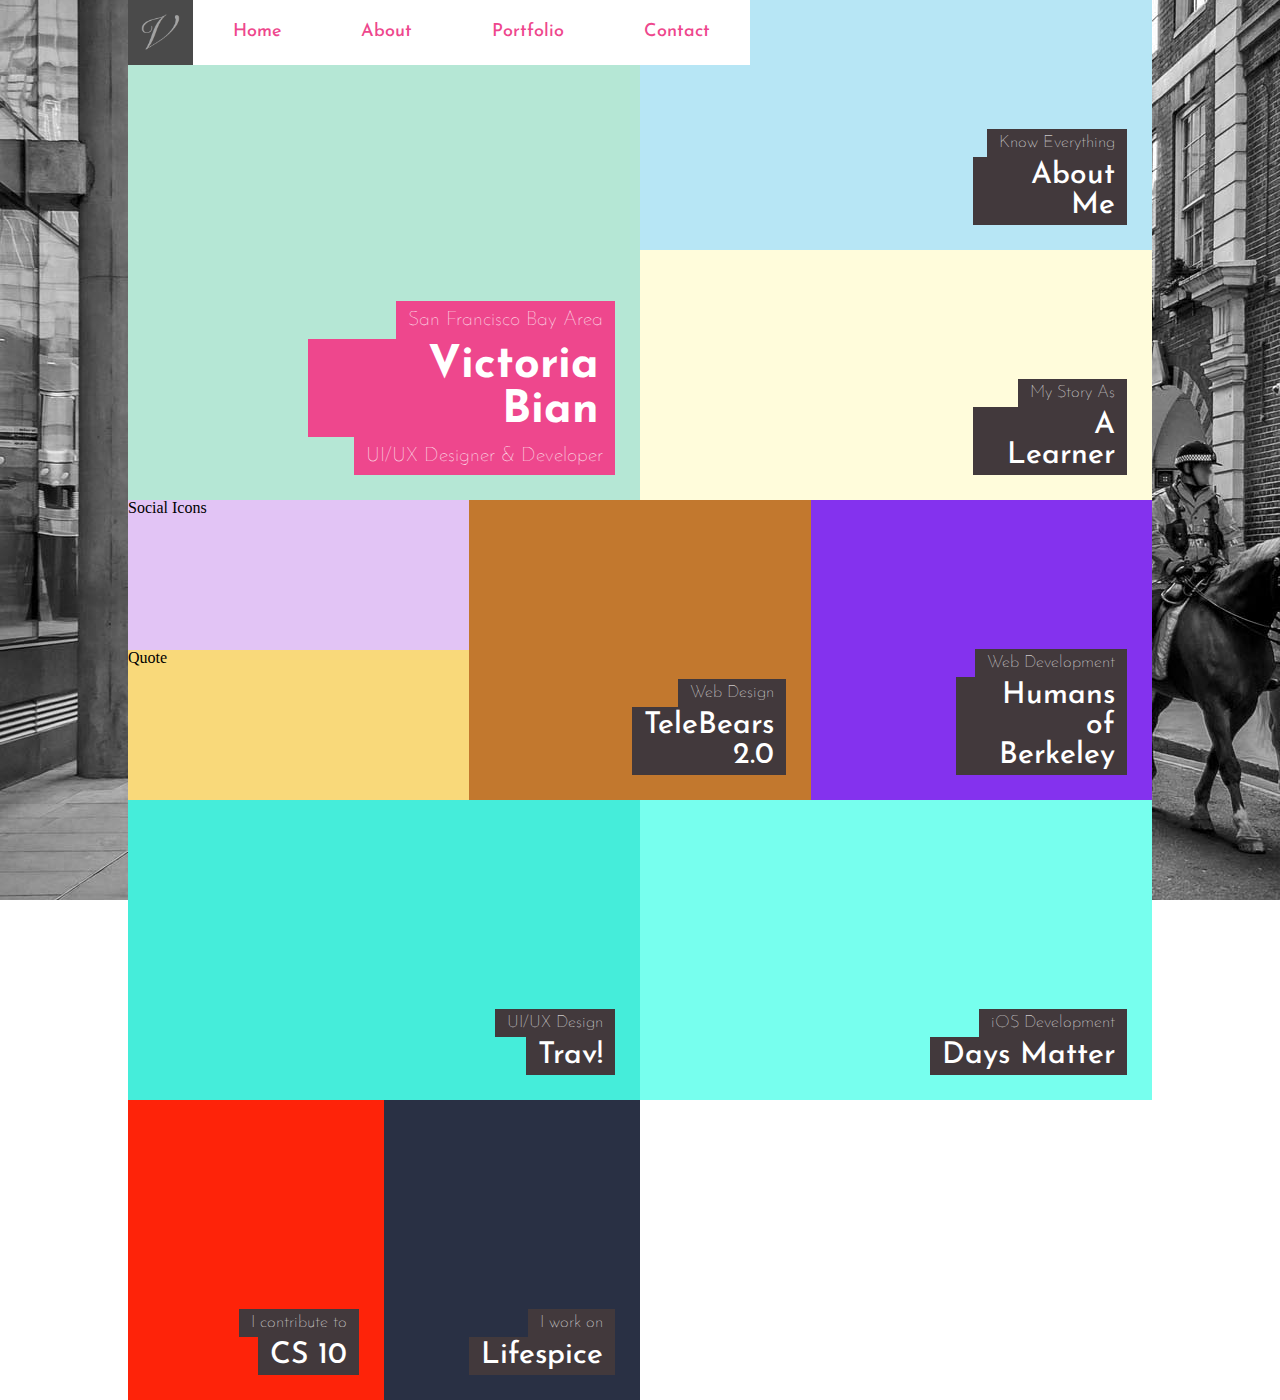
<file: untitled folder/index.html>
<!DOCTYPE html>
<!--[if IE 9]><html class="lt-ie10" lang="en" > <![endif]-->
<html class="no-js" lang="en" >

<head>

	<meta http-equiv="Content-Type" content="text/html; charset=UTF-8">
	
	<!-- Responsive and mobile friendly stuff -->
	<meta name="HandheldFriendly" content="True">
	<meta name="MobileOptimized" content="320">
	<meta name="viewport" content="width=device-width, initial-scale=1.0">
	<title>Victoria Bian: Designer & Developer</title>
	<meta name="description" content="Victoria Bian, UC Berkeley, Class of 2017, UI & UX Designer, Web Designer and Front-End Web Developer, iOS Developer.">
	<meta name="keywords" content="Victoria Bian, Portfolio, Cal, UC Berkeley, Designer, Developer, Computer Science, User Interface, User Experience, iOS, Web Design">

	<meta name="author" content="Victoria Bian">

	<link rel="shortcut icon" href="/favicon.ico">



	<!-- Stylesheets -->
	
	<link rel="stylesheet" href="css/style.css">
	<link href='http://fonts.googleapis.com/css?family=Lato:300,400,700' rel='stylesheet' type='text/css'>
	<link href='http://fonts.googleapis.com/css?family=Josefin+Sans&subset=latin,latin-ext' rel='stylesheet' type='text/css'>

	
	<!-- Modernizr -->
	<script src="js/modernizr.js"></script>



    
    <!-- Google Analytics -->
    


</head>

<body>
	
	<!-- Wrapper -->
	<div class="wrapper">
		
		<!-- Navigation -->
		<nav class="navigation">
			<ul>
				<li id="logo">
					<a href="#"></a>
				</li>
				
				<li class="navigation-item first">
					<a href="#">Home</a>
				</li>
				
				<li class="navigation-item">
					<a href="about">About</a>
				</li>
				
				<li class="navigation-item">
					<a href="portfolio">Portfolio</a>
				</li>
				
				<li class="navigation-item">
					<a href="contact">Contact</a>
				</li>	
			</ul>
		</nav>
		
		<!-- Grid Layout -->
		<div class="container">
			
			<div id="first-row" class="section group">
				<div id="photo" class="col large-grid">
					<a href="#">
						<div class="xlarge-grid-text pink">
							<h3>San Francisco Bay Area</h3>
							<h1>Victoria Bian</h1>
							<h3>UI/UX Designer & Developer</h3>
						</div>
					</a>
				</div>
				<div class="col large-grid">
					<div class="section group">
						<div id="about" class="col full-grid">
							<a href="about/design">
								<div class="small-grid-text gray">
									<h4>Know Everything</h4>
									<h2>About Me</h2>
								</div>
							</a>
						</div>
					</div>
					<div class="section group">
						<div id="story" class="col full-grid">
							<a href="about/develop">
								<div class="small-grid-text gray">
									<h4>My Story As</h4>
									<h2>A Learner</h2>
								</div>
							</a>
						</div>
					</div>
				</div>

			</div>
			
			<div id="second-row" class="section group">
				<div class="col medium-grid">
					<div class="section group">
						<div id="icon" class="col full-grid">
							Social Icons
						</div>
					</div>
					<div class="section group">
						<div id="quote" class="col full-grid">
							Quote
						</div>
					</div>
				</div>

				<div id="web-design" class="col medium-grid">
					<a href="portfolio/web">
						<div class="medium-grid-text gray">
							<h4>Web Design</h4>
							<h2>TeleBears 2.0</h2>
						</div>
					</a>
				</div>
				<div id="web-development" class="col medium-grid">
					<a href="portfolio/app">
						<div class="large-grid-text gray">
							<h4>Web Development</h4>
							<h2>Humans of Berkeley</h2>
						</div>
					</a>
				</div>
			</div>
			<div id="third-row" class="section group">
				<div id="ui-ux" class="col large-grid">
					<a href="portfolio/ui-ux">
						<div class="small-grid-text gray">
							<h4>UI/UX Design</h4>
							<h2>Trav!</h2>
						</div>
					</a>
				</div>
				<div id="ios" class="col large-grid">
					<a href="portfolio/ios">
						<div class="medium-grid-text gray">
							<h4>iOS Development</h4>
							<h2>Days Matter</h2>
						</div>
					</a>
				</div>				
			</div>
			
			<div id="fourth-row" class="section group">
				<div id="course" class="col small-grid">
					<a href="portfolio/ui-ux">
						<div class="large-grid-text gray">
							<h4>I contribute to</h4>
							<h2>CS 10</h2>
						</div>
					</a>
				</div>
				<div id="work" class="col small-grid">
					<a href="portfolio/ios">
						<div class="large-grid-text gray">
							<h4>I work on</h4>
							<h2>Lifespice</h2>
						</div>
					</a>
				</div>
<!--
				<div id="work" class="col large-grid">
					<div class="section group">
						<div id="course" class="large-grid">
							<a href="course" class="large-grid">
								<div class="medium-grid-text gray">
									<h4>I contribute to</h4>
									<h2>CS 10</h2>							
								</div>

							</a>
						</div>
					</div>
					<div class="section group">
						<div id="work" class="large-grid">
							<a href="work">
								<div class="small-grid-text gray">
									<h4>I work on</h4>
									<h2>Lifespice</h2>
								</div>
							</a>
						</div>
					</div>

				</div>
-->
			</div>
			
		
		</div>
		
		<!-- Footer -->
		<footer class="footer">
			
		</footer>

	</div>

  <!-- Scripts -->
  <script src="http://code.jquery.com/jquery-1.11.2.min.js"></script>
</body>
</html>
</file>
<file: untitled folder/css/style.css>
/* Styles for www.victoriabian.com */
/* FONT STYLES */
@font-face {
  font-family: 'Alegreya Sans';
  font-style: normal;
  font-weight: 100;
  src: local("Alegreya Sans Thin"), local("AlegreyaSans-Thin"), url(http://themes.googleusercontent.com/static/fonts/alegreyasans/v1/TKyx_-JJ6MdpQruNk-t-PMirbh6OUF7J5FHbYIz0tTY.woff) format("woff"); }
@font-face {
  font-family: 'Alegreya Sans';
  font-style: normal;
  font-weight: 400;
  src: local("Alegreya Sans"), local("AlegreyaSans-Regular"), url(http://themes.googleusercontent.com/static/fonts/alegreyasans/v1/KYNzioYhDai7mTMnx_gDgnt9r5m2YmP5sw3cUAQwL0E.woff) format("woff"); }
@font-face {
  font-family: 'Alegreya Sans';
  font-style: normal;
  font-weight: 500;
  src: local("Alegreya Sans Medium"), local("AlegreyaSans-Medium"), url(http://themes.googleusercontent.com/static/fonts/alegreyasans/v1/11EDm-lum6tskJMBbdy9aRSu2h6M8zeGTOAvuRkzdcM.woff) format("woff"); }
@font-face {
  font-family: 'Alegreya Sans';
  font-style: normal;
  font-weight: 700;
  src: local("Alegreya Sans Bold"), local("AlegreyaSans-Bold"), url(http://themes.googleusercontent.com/static/fonts/alegreyasans/v1/11EDm-lum6tskJMBbdy9aVV8F1P-UN-fltcX6iMUcbA.woff) format("woff"); }
/* RESET CSS */
html, body, div, span, applet, object, iframe,
h1, h2, h3, h4, h5, h6, p, blockquote, pre,
a, abbr, acronym, address, big, cite, code,
del, dfn, em, img, ins, kbd, q, s, samp,
small, strike, strong, sub, sup, tt, var,
b, u, i, center,
dl, dt, dd, ol, ul, li,
fieldset, form, label, legend,
table, caption, tbody, tfoot, thead, tr, th, td,
article, aside, canvas, details, embed,
figure, figcaption, footer, header, hgroup,
menu, nav, output, ruby, section, summary,
time, mark, audio, video {
  margin: 0;
  padding: 0;
  border: 0;
  font-size: 100%;
  font: inherit;
  vertical-align: baseline; }

/* HTML5 display-role reset for older browsers */
article, aside, details, figcaption, figure,
footer, header, hgroup, menu, nav, section {
  display: block; }

body {
  line-height: 1; }

ol, ul {
  list-style: none; }

blockquote, q {
  quotes: none; }

blockquote:before, blockquote:after,
q:before, q:after {
  content: '';
  content: none; }

table {
  border-collapse: collapse;
  border-spacing: 0; }

/* COLOR DEFINITIONS */
/* GENERAL */
html,
body {
  width: 100%;
  height: 100%; }

body {
  background: url("images/background.jpg");
  background-attachment: fixed !important;
  background-position: center center;
  width: 100%;
  height: 100%; }

.wrapper {
  width: 80%;
  max-width: 1200px;
  margin: 0 auto; }

/* CLEARFIX */
.clearfix, .wrapper, .clearfix:before, .clearfix:after, .container, .row {
  zoom: 1; }
  .clearfix:before, .wrapper:before, .container:before, .row:before, .clearfix:after, .wrapper:after, .container:after, .row:after {
    content: "\0020";
    display: block;
    height: 0; }
  .clearfix:after, .wrapper:after, .container:after, .row:after {
    clear: both; }

/* NAVIGATION */
.navigation {
  position: fixed;
  z-index: 3; }
  .navigation ul {
    overflow: hidden; }
  .navigation li {
    height: 65px; }
  .navigation #logo {
    position: fixed;
    width: 65px;
    background: #000 url("images/logo.png");
    background-size: contain;
    z-index: 2; }
    .navigation #logo a {
      display: block; }
    .navigation #logo:hover {
      cursor: pointer; }
  .navigation .navigation-item {
    float: left;
    position: relative;
    background: #fff;
    margin-left: 0;
    -moz-transition: margin-left 0.5s;
    -webkit-transition: margin-left 0.5s;
    transition: margin-left 0.5s;
    /*
    	    &#home {
    	      &:hover {
    	        cursor: default;
    	        background: $white;
    	        a { color: $pink; cursor: default; }
    	      }
    	    }
    */ }
    .navigation .navigation-item.first {
      margin-left: 65px; }
    .navigation .navigation-item a {
      display: block;
      width: 100%;
      height: 100%;
      padding: 22px 40px 0 40px;
      font: 500 18px/20px "Josefin Sans", "Lato", "Alegreya Sans", "Helvetica", "Arial", sans-serif;
      color: #ee478d;
      text-decoration: none; }
    .navigation .navigation-item.active, .navigation .navigation-item:hover {
      cursor: pointer;
      background: #ee478d; }
      .navigation .navigation-item.active a, .navigation .navigation-item:hover a {
        color: #fff; }
    .navigation .navigation-item.active:hover {
      cursor: default; }
      .navigation .navigation-item.active:hover a {
        cursor: default; }

/* TYPOGRAPHY */
h1, h2, h3, h4, h5, h6, p, a, li {
  font-family: "Josefin Sans", "Lato", "Alegreya Sans", "Helvetica", "Arial", sans-serif;
  color: #fff; }

h1 {
  font-weight: 700;
  font-size: 45px; }

h2 {
  font-weight: 500;
  font-size: 30px; }

h3, h4, h5, h6 {
  font-weight: 100; }

h3 {
  font-size: 20px;
  line-height: 30px; }
  h3.skill {
    font-size: 15px;
    text-transform: uppercase;
    letter-spacing: 0.1em;
    line-height: 23px; }

h4 {
  font-size: 17px;
  line-height: 20px; }

h5 {
  font-size: 40px;
  line-height: 46px; }
  h5 a.about-link,
  h5 em {
    font-weight: 400; }
  h5 a.about-link {
    display: inline;
    text-decoration: none;
    padding: 0; }
    h5 a.about-link:hover {
      text-decoration: underline; }

h6 {
  font-size: 15px;
  line-height: 17px;
  margin-bottom: 10px; }

hr {
  border: 1px solid white;
  margin: 15px 0; }

p {
  font-weight: 100;
  font-size: 25px;
  line-height: 32px; }
  p strong {
    font-weight: 400; }
  p em {
    text-decoration: underline; }

/* GRID */
.row,
.grid,
.small-grid,
.medium-grid,
.large-grid,
.full-grid {
  float: left; }

.grid, .small-grid, .medium-grid, .large-grid, .full-grid {
  position: relative;
  -webkit-box-sizing: border-box;
  -moz-box-sizing: border-box;
  box-sizing: border-box; }
  .grid:hover a, .small-grid:hover a, .medium-grid:hover a, .large-grid:hover a, .full-grid:hover a {
    cursor: pointer; }
    .grid:hover a .grid-text, .small-grid:hover a .grid-text, .medium-grid:hover a .grid-text, .large-grid:hover a .grid-text, .full-grid:hover a .grid-text, .grid:hover a .large-grid-text, .small-grid:hover a .large-grid-text, .medium-grid:hover a .large-grid-text, .large-grid:hover a .large-grid-text, .full-grid:hover a .large-grid-text,
    .grid:hover a .medium-grid-text,
    .small-grid:hover a .medium-grid-text,
    .medium-grid:hover a .medium-grid-text,
    .large-grid:hover a .medium-grid-text,
    .full-grid:hover a .medium-grid-text,
    .grid:hover a .small-grid-text,
    .small-grid:hover a .small-grid-text,
    .medium-grid:hover a .small-grid-text,
    .large-grid:hover a .small-grid-text,
    .full-grid:hover a .small-grid-text,
    .grid:hover a .xlarge-grid-text,
    .small-grid:hover a .xlarge-grid-text,
    .medium-grid:hover a .xlarge-grid-text,
    .large-grid:hover a .xlarge-grid-text,
    .full-grid:hover a .xlarge-grid-text,
    .grid:hover a .full-grid-text,
    .small-grid:hover a .full-grid-text,
    .medium-grid:hover a .full-grid-text,
    .large-grid:hover a .full-grid-text,
    .full-grid:hover a .full-grid-text {
      display: block; }
      .grid:hover a .grid-text h2, .small-grid:hover a .grid-text h2, .medium-grid:hover a .grid-text h2, .large-grid:hover a .grid-text h2, .full-grid:hover a .grid-text h2, .grid:hover a .large-grid-text h2, .small-grid:hover a .large-grid-text h2, .medium-grid:hover a .large-grid-text h2, .large-grid:hover a .large-grid-text h2, .full-grid:hover a .large-grid-text h2,
      .grid:hover a .medium-grid-text h2,
      .small-grid:hover a .medium-grid-text h2,
      .medium-grid:hover a .medium-grid-text h2,
      .large-grid:hover a .medium-grid-text h2,
      .full-grid:hover a .medium-grid-text h2,
      .grid:hover a .small-grid-text h2,
      .small-grid:hover a .small-grid-text h2,
      .medium-grid:hover a .small-grid-text h2,
      .large-grid:hover a .small-grid-text h2,
      .full-grid:hover a .small-grid-text h2,
      .grid:hover a .xlarge-grid-text h2,
      .small-grid:hover a .xlarge-grid-text h2,
      .medium-grid:hover a .xlarge-grid-text h2,
      .large-grid:hover a .xlarge-grid-text h2,
      .full-grid:hover a .xlarge-grid-text h2,
      .grid:hover a .full-grid-text h2,
      .small-grid:hover a .full-grid-text h2,
      .medium-grid:hover a .full-grid-text h2,
      .large-grid:hover a .full-grid-text h2,
      .full-grid:hover a .full-grid-text h2, .grid:hover a .grid-text h4, .small-grid:hover a .grid-text h4, .medium-grid:hover a .grid-text h4, .large-grid:hover a .grid-text h4, .full-grid:hover a .grid-text h4, .grid:hover a .large-grid-text h4, .small-grid:hover a .large-grid-text h4, .medium-grid:hover a .large-grid-text h4, .large-grid:hover a .large-grid-text h4, .full-grid:hover a .large-grid-text h4,
      .grid:hover a .medium-grid-text h4,
      .small-grid:hover a .medium-grid-text h4,
      .medium-grid:hover a .medium-grid-text h4,
      .large-grid:hover a .medium-grid-text h4,
      .full-grid:hover a .medium-grid-text h4,
      .grid:hover a .small-grid-text h4,
      .small-grid:hover a .small-grid-text h4,
      .medium-grid:hover a .small-grid-text h4,
      .large-grid:hover a .small-grid-text h4,
      .full-grid:hover a .small-grid-text h4,
      .grid:hover a .xlarge-grid-text h4,
      .small-grid:hover a .xlarge-grid-text h4,
      .medium-grid:hover a .xlarge-grid-text h4,
      .large-grid:hover a .xlarge-grid-text h4,
      .full-grid:hover a .xlarge-grid-text h4,
      .grid:hover a .full-grid-text h4,
      .small-grid:hover a .full-grid-text h4,
      .medium-grid:hover a .full-grid-text h4,
      .large-grid:hover a .full-grid-text h4,
      .full-grid:hover a .full-grid-text h4 {
        background: #42393c;
        color: #fff; }
  .grid a, .small-grid a, .medium-grid a, .large-grid a, .full-grid a {
    display: block;
    width: 100%;
    height: 100%;
    padding: 25px;
    -webkit-box-sizing: border-box;
    -moz-box-sizing: border-box;
    box-sizing: border-box; }
  .grid.blue, .blue.small-grid, .blue.medium-grid, .blue.large-grid, .blue.full-grid {
    background: #00bcdd; }
  .grid.pink, .pink.small-grid, .pink.medium-grid, .pink.large-grid, .pink.full-grid {
    background: #ee478d; }
  .grid.gray, .gray.small-grid, .gray.medium-grid, .gray.large-grid, .gray.full-grid {
    background: #42393c; }
  .grid.white, .white.small-grid, .white.medium-grid, .white.large-grid, .white.full-grid {
    background: #fff; }
    .grid.white h2, .white.small-grid h2, .white.medium-grid h2, .white.large-grid h2, .white.full-grid h2 {
      color: #42393c;
      margin-bottom: 10px; }
  .grid.green, .green.small-grid, .green.medium-grid, .green.large-grid, .green.full-grid {
    background: #8dc73f; }

.row .small-grid {
  height: auto;
  padding: 25px; }
.row .medium-grid {
  height: auto;
  padding: 25px; }
.row .large-grid {
  height: auto;
  padding: 25px; }
.row .full-grid {
  height: auto;
  padding: 25px; }

/*  SECTIONS  */
.section {
  clear: both;
  padding: 0px;
  margin: 0px; }

/*  COLUMN SETUP  */
.col {
  display: block;
  float: left;
  margin: 0; }

.col:first-child {
  margin-left: 0; }

@media only screen and (max-width: 480px) {
  .col {
    margin: 1% 0 1% 0%; } }
/*  GROUPING  */
.group:before,
.group:after {
  content: "";
  display: table; }

.group:after {
  clear: both; }

.group {
  zoom: 1;
  /* For IE 6/7 */ }

.large-grid {
  width: 50%; }

.medium-grid {
  width: 33.33%; }

.small-grid {
  width: 25%; }

.full-grid {
  width: 100%; }

@media only screen and (max-width: 480px) {
  .large-grid,
  .medium-grid,
  .small-grid {
    width: 100%; } }
/* INDIVIDUAL GRID */
#about {
  height: 250px;
  background: #b7e6f5; }

#photo {
  height: 500px;
  background: #b5e7d5; }

#story {
  height: 250px;
  background: #fffcdb; }

#icon {
  height: 150px;
  background: #e2c4f5; }

#quote {
  height: 150px;
  background: #f9d97a; }

#web {
  height: 300px;
  background: #ec9cdb; }

#app {
  height: 300px;
  background: #cff18e; }

#web-design {
  height: 300px;
  background: #c2782e; }

#web-development {
  height: 300px;
  background: #8432ee; }

#ui-ux {
  height: 300px;
  background: #45edda; }

#ios {
  height: 300px;
  background: #77ffee; }

#work {
  height: 300px;
  background: #293044; }

#course {
  height: 300px;
  background: #fe2309; }

/* GRID TEXT */
.grid-text, .large-grid-text,
.medium-grid-text,
.small-grid-text,
.xlarge-grid-text,
.full-grid-text {
  display: block;
  position: absolute;
  bottom: 25px;
  right: 25px;
  text-align: right; }
  .grid-text h1, .large-grid-text h1,
  .medium-grid-text h1,
  .small-grid-text h1,
  .xlarge-grid-text h1,
  .full-grid-text h1 {
    padding: 4px 16px; }
  .grid-text h2, .large-grid-text h2,
  .medium-grid-text h2,
  .small-grid-text h2,
  .xlarge-grid-text h2,
  .full-grid-text h2, .grid-text h3, .large-grid-text h3,
  .medium-grid-text h3,
  .small-grid-text h3,
  .xlarge-grid-text h3,
  .full-grid-text h3, .grid-text h4, .large-grid-text h4,
  .medium-grid-text h4,
  .small-grid-text h4,
  .xlarge-grid-text h4,
  .full-grid-text h4 {
    padding: 4px 12px; }
  .grid-text.pink h1, .pink.large-grid-text h1,
  .pink.medium-grid-text h1,
  .pink.small-grid-text h1,
  .pink.xlarge-grid-text h1,
  .pink.full-grid-text h1, .grid-text.pink h2, .pink.large-grid-text h2,
  .pink.medium-grid-text h2,
  .pink.small-grid-text h2,
  .pink.xlarge-grid-text h2,
  .pink.full-grid-text h2,
  .grid-text.pink h3,
  .pink.large-grid-text h3,
  .pink.medium-grid-text h3,
  .pink.small-grid-text h3,
  .pink.xlarge-grid-text h3,
  .pink.full-grid-text h3, .grid-text.pink h4, .pink.large-grid-text h4,
  .pink.medium-grid-text h4,
  .pink.small-grid-text h4,
  .pink.xlarge-grid-text h4,
  .pink.full-grid-text h4,
  .grid-text.pink h5,
  .pink.large-grid-text h5,
  .pink.medium-grid-text h5,
  .pink.small-grid-text h5,
  .pink.xlarge-grid-text h5,
  .pink.full-grid-text h5, .grid-text.pink h6, .pink.large-grid-text h6,
  .pink.medium-grid-text h6,
  .pink.small-grid-text h6,
  .pink.xlarge-grid-text h6,
  .pink.full-grid-text h6 {
    background: #ee478d; }
  .grid-text.blue h1, .blue.large-grid-text h1,
  .blue.medium-grid-text h1,
  .blue.small-grid-text h1,
  .blue.xlarge-grid-text h1,
  .blue.full-grid-text h1, .grid-text.blue h2, .blue.large-grid-text h2,
  .blue.medium-grid-text h2,
  .blue.small-grid-text h2,
  .blue.xlarge-grid-text h2,
  .blue.full-grid-text h2,
  .grid-text.blue h3,
  .blue.large-grid-text h3,
  .blue.medium-grid-text h3,
  .blue.small-grid-text h3,
  .blue.xlarge-grid-text h3,
  .blue.full-grid-text h3, .grid-text.blue h4, .blue.large-grid-text h4,
  .blue.medium-grid-text h4,
  .blue.small-grid-text h4,
  .blue.xlarge-grid-text h4,
  .blue.full-grid-text h4,
  .grid-text.blue h5,
  .blue.large-grid-text h5,
  .blue.medium-grid-text h5,
  .blue.small-grid-text h5,
  .blue.xlarge-grid-text h5,
  .blue.full-grid-text h5, .grid-text.blue h6, .blue.large-grid-text h6,
  .blue.medium-grid-text h6,
  .blue.small-grid-text h6,
  .blue.xlarge-grid-text h6,
  .blue.full-grid-text h6 {
    background: #00bcdd; }
  .grid-text.gray h1, .gray.large-grid-text h1,
  .gray.medium-grid-text h1,
  .gray.small-grid-text h1,
  .gray.xlarge-grid-text h1,
  .gray.full-grid-text h1, .grid-text.gray h2, .gray.large-grid-text h2,
  .gray.medium-grid-text h2,
  .gray.small-grid-text h2,
  .gray.xlarge-grid-text h2,
  .gray.full-grid-text h2,
  .grid-text.gray h3,
  .gray.large-grid-text h3,
  .gray.medium-grid-text h3,
  .gray.small-grid-text h3,
  .gray.xlarge-grid-text h3,
  .gray.full-grid-text h3, .grid-text.gray h4, .gray.large-grid-text h4,
  .gray.medium-grid-text h4,
  .gray.small-grid-text h4,
  .gray.xlarge-grid-text h4,
  .gray.full-grid-text h4,
  .grid-text.gray h5,
  .gray.large-grid-text h5,
  .gray.medium-grid-text h5,
  .gray.small-grid-text h5,
  .gray.xlarge-grid-text h5,
  .gray.full-grid-text h5, .grid-text.gray h6, .gray.large-grid-text h6,
  .gray.medium-grid-text h6,
  .gray.small-grid-text h6,
  .gray.xlarge-grid-text h6,
  .gray.full-grid-text h6 {
    background: #42393c; }
  .grid-text.green h1, .green.large-grid-text h1,
  .green.medium-grid-text h1,
  .green.small-grid-text h1,
  .green.xlarge-grid-text h1,
  .green.full-grid-text h1, .grid-text.green h2, .green.large-grid-text h2,
  .green.medium-grid-text h2,
  .green.small-grid-text h2,
  .green.xlarge-grid-text h2,
  .green.full-grid-text h2,
  .grid-text.green h3,
  .green.large-grid-text h3,
  .green.medium-grid-text h3,
  .green.small-grid-text h3,
  .green.xlarge-grid-text h3,
  .green.full-grid-text h3, .grid-text.green h4, .green.large-grid-text h4,
  .green.medium-grid-text h4,
  .green.small-grid-text h4,
  .green.xlarge-grid-text h4,
  .green.full-grid-text h4,
  .grid-text.green h5,
  .green.large-grid-text h5,
  .green.medium-grid-text h5,
  .green.small-grid-text h5,
  .green.xlarge-grid-text h5,
  .green.full-grid-text h5, .grid-text.green h6, .green.large-grid-text h6,
  .green.medium-grid-text h6,
  .green.small-grid-text h6,
  .green.xlarge-grid-text h6,
  .green.full-grid-text h6 {
    background: #8dc73f; }
  .grid-text.white h1, .white.large-grid-text h1,
  .white.medium-grid-text h1,
  .white.small-grid-text h1,
  .white.xlarge-grid-text h1,
  .white.full-grid-text h1, .grid-text.white h2, .white.large-grid-text h2,
  .white.medium-grid-text h2,
  .white.small-grid-text h2,
  .white.xlarge-grid-text h2,
  .white.full-grid-text h2,
  .grid-text.white h3,
  .white.large-grid-text h3,
  .white.medium-grid-text h3,
  .white.small-grid-text h3,
  .white.xlarge-grid-text h3,
  .white.full-grid-text h3, .grid-text.white h4, .white.large-grid-text h4,
  .white.medium-grid-text h4,
  .white.small-grid-text h4,
  .white.xlarge-grid-text h4,
  .white.full-grid-text h4,
  .grid-text.white h5,
  .white.large-grid-text h5,
  .white.medium-grid-text h5,
  .white.small-grid-text h5,
  .white.xlarge-grid-text h5,
  .white.full-grid-text h5, .grid-text.white h6, .white.large-grid-text h6,
  .white.medium-grid-text h6,
  .white.small-grid-text h6,
  .white.xlarge-grid-text h6,
  .white.full-grid-text h6 {
    color: #42393c;
    background: #fff; }
  .grid-text.white h3, .white.large-grid-text h3,
  .white.medium-grid-text h3,
  .white.small-grid-text h3,
  .white.xlarge-grid-text h3,
  .white.full-grid-text h3 {
    font-weight: 400; }
  .grid-text h1, .large-grid-text h1,
  .medium-grid-text h1,
  .small-grid-text h1,
  .xlarge-grid-text h1,
  .full-grid-text h1, .grid-text h2, .large-grid-text h2,
  .medium-grid-text h2,
  .small-grid-text h2,
  .xlarge-grid-text h2,
  .full-grid-text h2, .grid-text h3, .large-grid-text h3,
  .medium-grid-text h3,
  .small-grid-text h3,
  .xlarge-grid-text h3,
  .full-grid-text h3, .grid-text h4, .large-grid-text h4,
  .medium-grid-text h4,
  .small-grid-text h4,
  .xlarge-grid-text h4,
  .full-grid-text h4, .grid-text h5, .large-grid-text h5,
  .medium-grid-text h5,
  .small-grid-text h5,
  .xlarge-grid-text h5,
  .full-grid-text h5, .grid-text h6, .large-grid-text h6,
  .medium-grid-text h6,
  .small-grid-text h6,
  .xlarge-grid-text h6,
  .full-grid-text h6 {
    float: right; }

.xlarge-grid-text {
  width: 60%; }

.large-grid-text {
  width: 50%; }

.medium-grid-text {
  width: 40%; }

.small-grid-text {
  width: 30%; }

.full-grid-text {
  width: 400px; }

/* IMAGES */

/*# sourceMappingURL=style.css.map */
</file>
